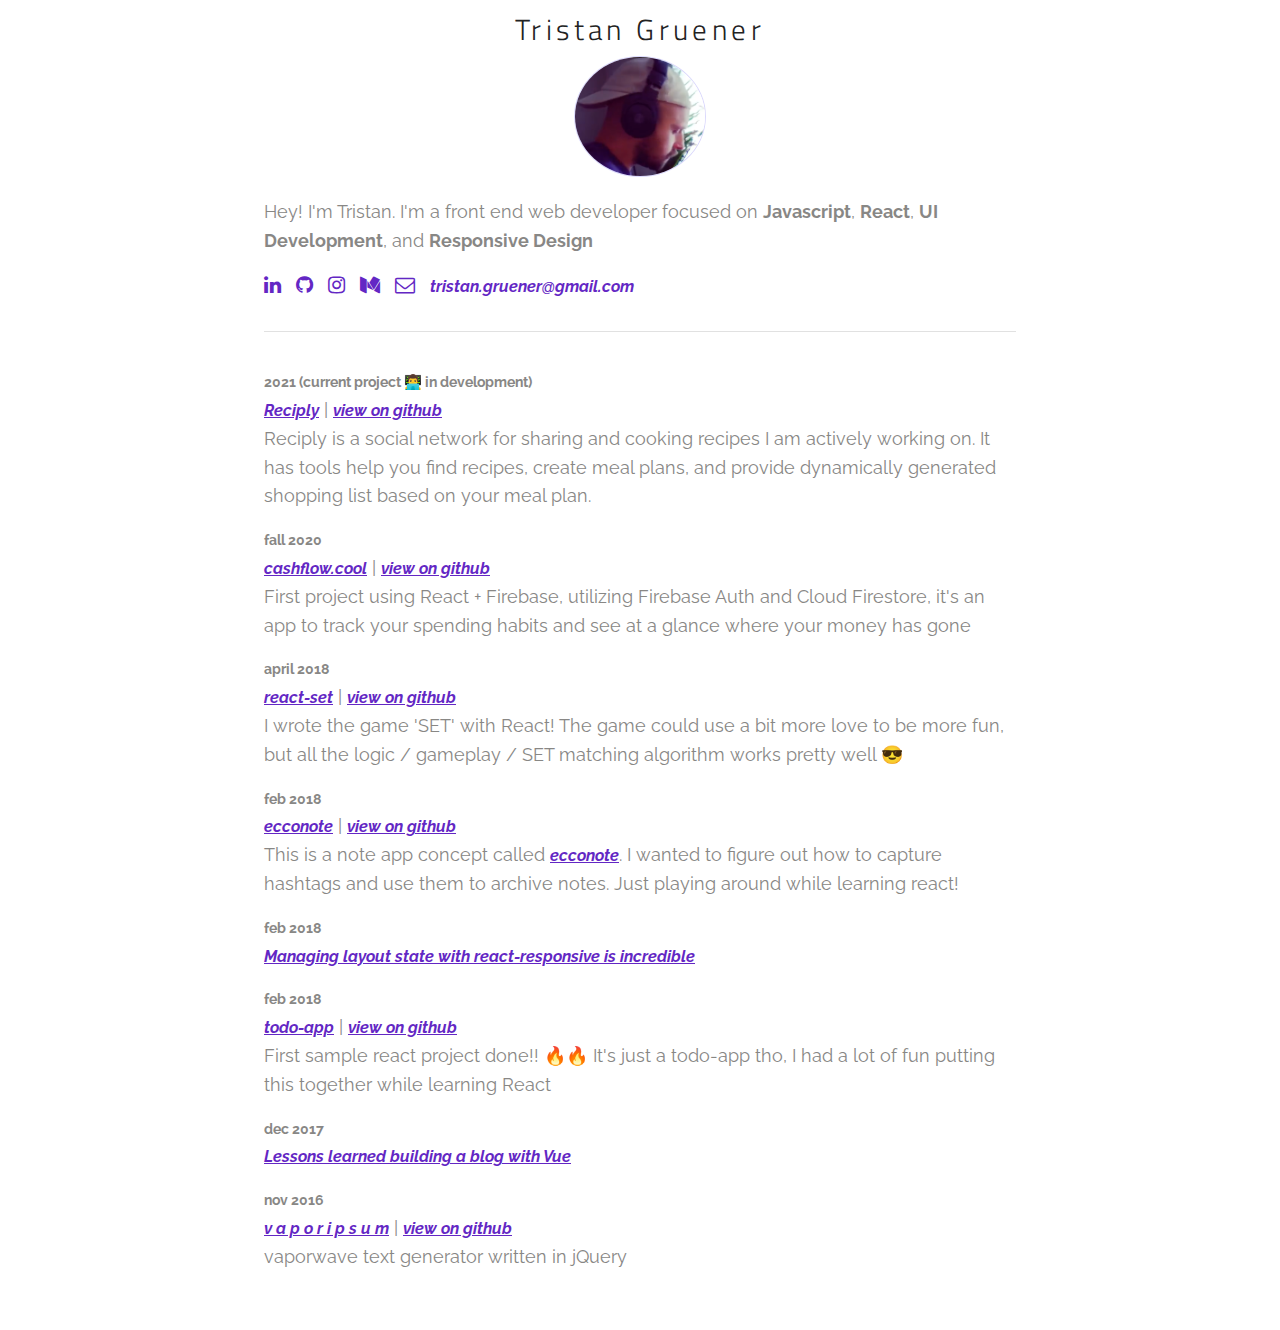
<file: index.html>
<!DOCTYPE html>
<html lang="en">
<head>

  <!-- Basic Page Needs
  –––––––––––––––––––––––––––––––––––––––––––––––––– -->
  <meta charset="utf-8">
  <title>Tristan Gruener</title>
  <meta name="description" content="">
  <meta name="author" content="">

  <!-- Mobile Specific Metas
  –––––––––––––––––––––––––––––––––––––––––––––––––– -->
  <meta name="viewport" content="width=device-width, initial-scale=1">

  <!-- FONT
  –––––––––––––––––––––––––––––––––––––––––––––––––– -->
  <link href="https://fonts.googleapis.com/css?family=Raleway:400,300,600" rel="stylesheet" type="text/css">

  <!-- CSS
  –––––––––––––––––––––––––––––––––––––––––––––––––– -->
  <link rel="stylesheet" href="css/normalize.css">
  <link rel="stylesheet" href="css/skeleton.css">
  <link rel="stylesheet" href="css/style.css">

  <!-- Favicon
  –––––––––––––––––––––––––––––––––––––––––––––––––– -->
  <link rel="icon" type="image/png" href="./images/me2.png">

  <link href="https://fonts.googleapis.com/css?family=Inconsolata" rel="stylesheet">
  <link href="https://fonts.googleapis.com/css?family=Muli|Titillium+Web" rel="stylesheet">
  <link href="https://maxcdn.bootstrapcdn.com/font-awesome/4.7.0/css/font-awesome.min.css" rel="stylesheet">
</head>
<body>

  <div class="container" id="main-container">
    <div class="row">
      <center>
        <h4>Tristan Gruener</h4>
        
        <div id="main-image-full">
          <img class="main-image" src="./images/me2.png">
        </div>
        <div id="main-image-mobile">
          <img class="main-image" src="./images/me2.png">
        </div>
      </center>
    </div>

    <div class="row" style="padding-top: 14px;">
      <p>Hey! I'm Tristan. I'm a front end web developer focused on <b>Javascript</b>, <b>React</b>, <b>UI Development</b>, and <b>Responsive Design</b></p>
      <p id="social-links">
        <a href="https://www.linkedin.com/in/tristan-gruener/" target="_none">
          <i class="fa fa-linkedin" aria-hidden="true"></i>
        </a>
        &nbsp;
        <a href="https://github.com/TristanAG" target="_none">
          <i class="fa fa-github" aria-hidden="true"></i>
        </a>
        &nbsp;
        <a href="https://www.instagram.com/tristangruener/" target="_none">
          <i class="fa fa-instagram" aria-hidden="true"></i>
        </a>
        &nbsp;
        <a href="https://medium.com/@tristanag" target="_none">
          <i class="fa fa-medium" aria-hidden="true"></i>
        </a>
        &nbsp;
        <!-- <br /> -->
        <a href="mailto:tristan.gruener@gmail.com" target="_none">
          <i class="fa fa-envelope-o" aria-hidden="true"></i> &nbsp; <span style="font-size: 16px;">tristan.gruener@gmail.com</span>
        </a>
      </p>
      <hr>
      
      <!-- <h4>Latest:</h4> -->
      <p>
        <small><b>2021 (current project 👨‍💻 in development)</b></small>
        <br> 
        <a href="https://reciply.vercel.app/">Reciply</a> | <a href="https://github.com/TristanAG/reciply">view on github</a>
        <br/>
        Reciply is a social network for sharing and cooking recipes I am actively working on.
        It has tools help you find recipes, create meal plans, and provide 
        dynamically generated shopping list based on your meal plan.

      </p>

      <p>
        <small><b>fall 2020</b></small>
        <br> 
        <a href="https://tristanag.github.io/cashflow/">cashflow.cool</a> | <a href="https://github.com/TristanAG/cashflow">view on github</a>
        <br/>
        First project using React + Firebase, utilizing Firebase Auth and Cloud Firestore, it's an app to track your spending habits and see at a glance where your money has gone
      </p>

      <p>
        <small><b>april 2018</b></small>
        <br> 
        <a href="https://tristanag.github.io/react-set/">react-set</a> | <a href="https://github.com/TristanAG/react-set">view on github</a>
        <br/>
        I wrote the game 'SET' with React! The game could use a bit more love to be more fun, but all the logic / gameplay / SET matching algorithm works pretty well 😎 
      </p>

      <p>
        <small><b>feb 2018</b></small>
        <br> 
        <a href="https://tristanag.github.io/ecconote/">ecconote</a> | <a href="https://github.com/TristanAG/ecconote">view on github</a>
        <br>
        This is a note app concept called <a href="https://tristanag.github.io/ecconote/">ecconote</a>. I wanted to figure out how to capture hashtags and use them to archive notes. Just playing around while learning react!
      </p>

      <p>
        <small><b>feb 2018</b></small>
        <br>
        <a href="https://medium.com/@tristanag/managing-layout-state-with-react-responsive-is-incredible-cae1369641ff">Managing layout state with react-responsive is incredible</a>
      </p>

      <p>
        <small><b>feb 2018</b></small>
        <br>
        <a href="https://tristanag.github.io/todo-and-chill/">todo-app</a> | <a href="https://github.com/TristanAG/todo-and-chill">view on github</a>
        <br>
        First sample react project done!! 🔥🔥</a> It's just a todo-app tho, I had a lot of fun putting this together while learning React</p>

      <p>
        <small><b>dec 2017</b></small>
        <br>
        <a href="https://medium.com/@tristanag/lessons-learned-building-a-blog-with-vue-12decc0f9ebf" >Lessons learned building a blog with Vue</a>
      </p>

      <p><small><b>nov 2016</b></small>
        <br>
        <a href="https://tristanag.github.io/vaporipsum/">v a p o r i p s u m</a> | <a href="https://github.com/TristanAG/vaporipsum">view on github</a>
        <br>
        vaporwave text generator written in jQuery 
      </p>
    </div>
  </div>
</body>
</html>
</file>
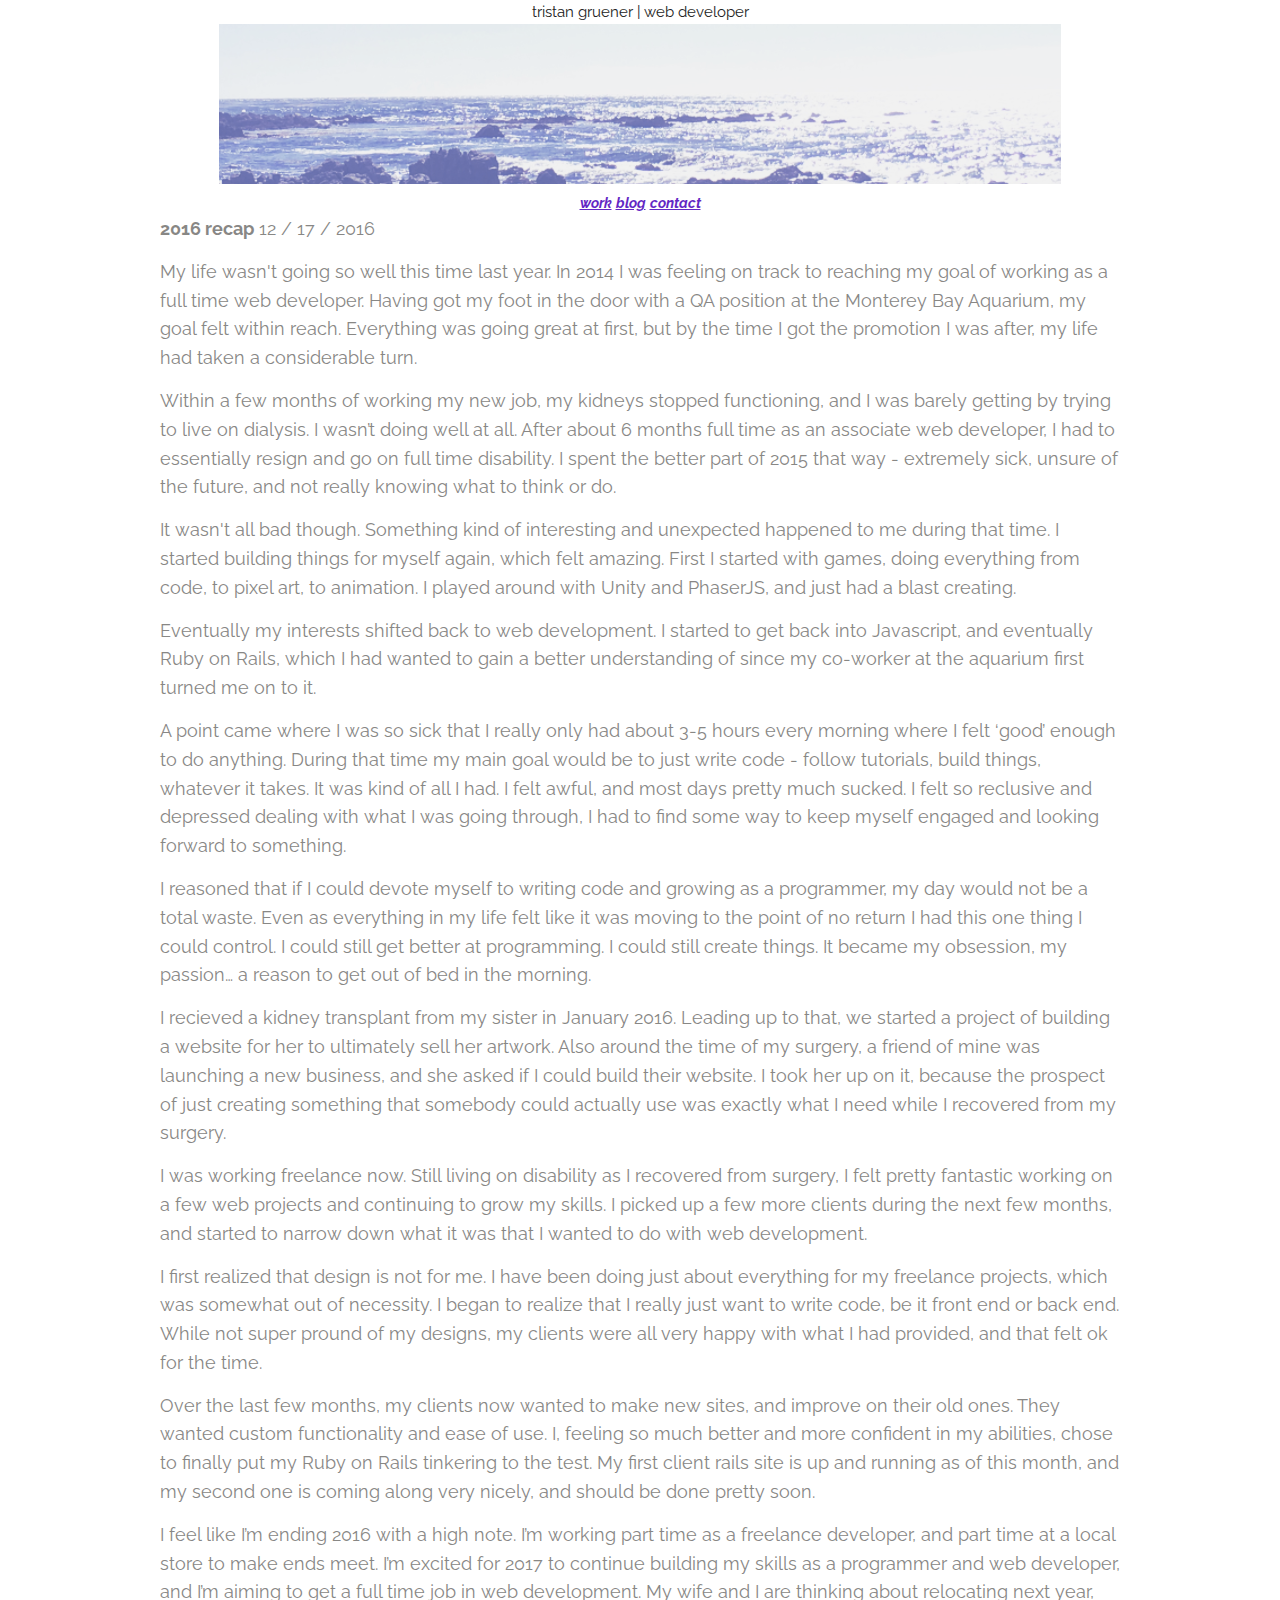
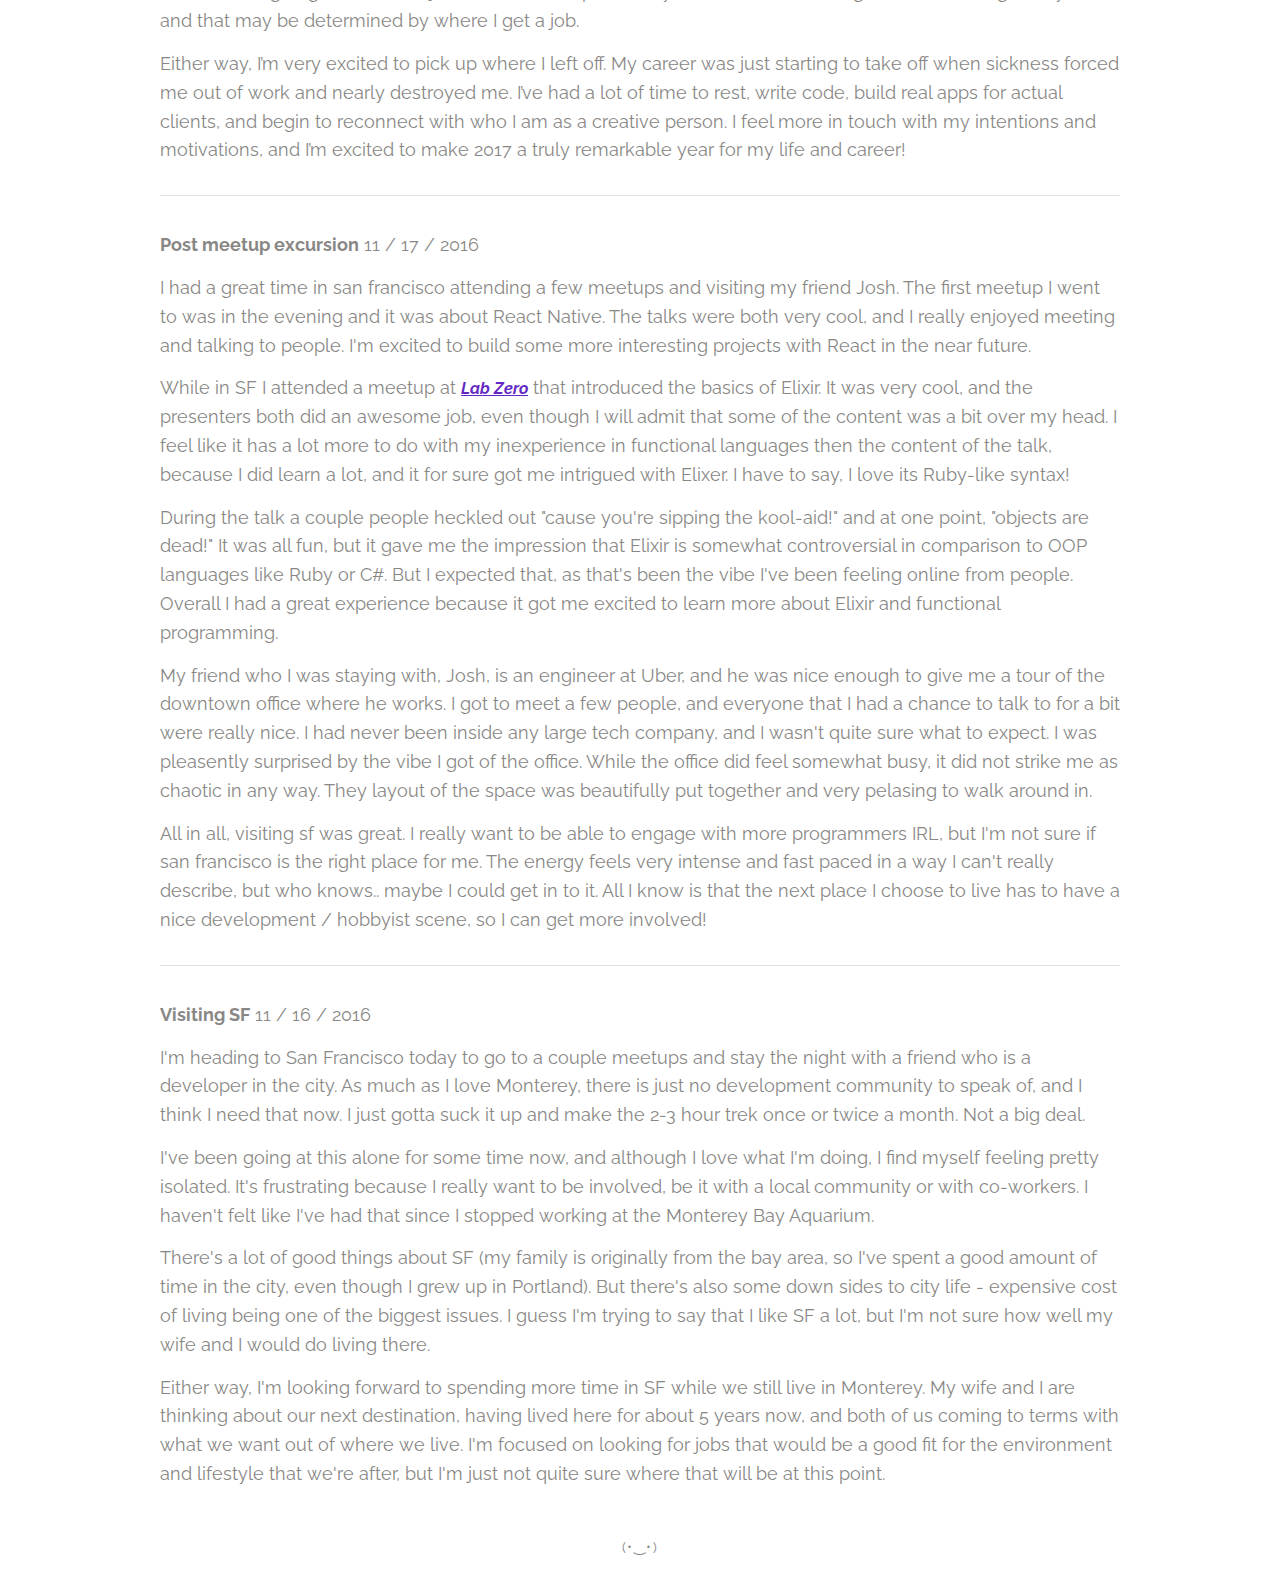
<file: blog.html>
<!DOCTYPE html>
<html lang="en">
<head>

  <!-- Basic Page Needs
  –––––––––––––––––––––––––––––––––––––––––––––––––– -->
  <meta charset="utf-8">
  <title>tristan gruener</title>
  <meta name="description" content="">
  <meta name="author" content="">

  <!-- Mobile Specific Metas
  –––––––––––––––––––––––––––––––––––––––––––––––––– -->
  <meta name="viewport" content="width=device-width, initial-scale=1">

  <!-- FONT
  –––––––––––––––––––––––––––––––––––––––––––––––––– -->
  <link href="https://fonts.googleapis.com/css?family=Raleway:400,300,600" rel="stylesheet" type="text/css">
  <link href="https://fonts.googleapis.com/css?family=Roboto+Mono" rel="stylesheet">
  <!-- CSS
  –––––––––––––––––––––––––––––––––––––––––––––––––– -->
  <link rel="stylesheet" href="css/normalize.css">
  <link rel="stylesheet" href="css/skeleton.css">
  <link rel="stylesheet" href="css/style.css">

  <!-- Favicon
  –––––––––––––––––––––––––––––––––––––––––––––––––– -->
  <link rel="icon" type="image/png" href="images/favicon.png">

</head>
<body>

  <!-- Primary Page Layout
  –––––––––––––––––––––––––––––––––––––––––––––––––– -->
  <div class="container">
    <header>
      <div class="row">
        <center>
          <div id="name">tristan gruener <span class="dash">|</span> web developer</div>

          <img src="images/bg-hotdog.png"><br>

          <a href="work.html">work</a>
          <a href="blog.html">blog</a>
          <a href="contact.html">contact</a><br>

        </center>


      </div>
    </header>

    <main>
      <div class="blog-post">
        <p><b>2016 recap</b> 12 / 17 / 2016</p>

        <p>
          My life wasn't going so well this time last year.
          In 2014 I was feeling on track to reaching my goal of working as a full time web developer.
          Having got my foot in the door with a QA position at the Monterey Bay Aquarium, my goal felt within reach.
          Everything was going great at first, but by the time I got the promotion I was after, my life
          had taken a considerable turn.
        </p>
        <p>
          Within a few months of working my new job, my kidneys stopped functioning, and I
          was barely getting by trying to live on dialysis. I wasn’t doing well at all.
          After about 6 months full time as an associate web developer, I had to
          essentially resign and go on full time disability. I spent the better part of
          2015 that way - extremely sick, unsure of the future, and not really knowing
          what to think or do.
        </p>

        <p>
          It wasn't all bad though. Something kind of interesting and unexpected happened to me during that
          time. I started building things for myself again, which felt amazing. First I started with games, doing
          everything from code, to pixel art, to animation. I played around with
          Unity and PhaserJS, and just had a blast creating.
        </p>
        <p>
          Eventually my interests shifted back to web development. I started to get back into
          Javascript, and eventually Ruby on Rails, which I had wanted to gain a better understanding of
          since my co-worker at the aquarium first turned me on to it.
        </p>
        <p>
          A point came where I was so sick that I really only had about 3-5 hours
          every morning where I felt ‘good’ enough to do anything. During that time my main goal would
          be to just write code - follow tutorials, build things, whatever it takes. It was kind of all
          I had. I felt awful, and most days pretty much sucked. I felt so reclusive and depressed dealing
          with what I was going through, I had to find some way to keep myself engaged and looking forward to something.
        </p>
        <p>
          I reasoned that
          if I could devote myself to writing code and growing as a programmer,
          my day would not be a total waste. Even as everything in my life felt like it was moving to the point of no return
          I had this one thing I could control. I could still get better at programming. I could still
          create things. It became my obsession, my passion… a reason to get out of bed in the morning.
        </p>
        <p>
          I recieved a kidney transplant from my sister in January 2016. Leading up
          to that, we started a project of building a website
          for her to ultimately sell her artwork. Also around the
          time of my surgery, a friend of mine was launching a new business, and
          she asked if I could build their website. I took her up on it, because
          the prospect of just creating something that somebody could actually use was exactly what I need while I recovered
          from my surgery.
        </p>
        <p>
          I was working freelance now. Still living on disability as I recovered from
          surgery, I felt pretty fantastic working on a few web projects and continuing to grow my skills.
          I picked up a few more clients during the next few months, and started to narrow down what it was that
          I wanted to do with web development.
        </p>
        <p>
          I first realized that design is not for me. I have been doing just about everything for my freelance projects, which was somewhat
          out of necessity. I began to realize that I really just want to write code, be it front end or back end.
          While not super pround of my designs, my clients were all very happy with what I had provided,
          and that felt ok for the time.
        </p>
        <p>
          Over the last few months, my clients now wanted to make new sites, and improve on their old ones.
          They wanted custom functionality and ease of use. I, feeling so much better and more
          confident in my abilities, chose to finally put my Ruby on Rails tinkering to the test.
          My first client rails site is up and running as of this month, and my second one is coming along very nicely,
          and should be done pretty soon.
        </p>
        <p>
          I feel like I’m ending 2016 with a high note. I’m working part time as a freelance developer,
          and part time at a local store to make ends meet. I’m excited for 2017 to continue building my skills as a
          programmer and web developer, and I’m aiming to get a full time job in web development.
          My wife and I are thinking about relocating next year, and that may be determined by where I get a job.
        </p>
        <p>
          Either way, I’m very excited to pick up where I left off. My career was just starting to take off when
          sickness forced me out of work and nearly destroyed me. I’ve had a lot of time to rest, write code,
          build real apps for actual clients, and begin to reconnect with who I am as a creative person.
          I feel more in touch with my intentions and motivations, and I’m excited to make 2017 a truly remarkable year
          for my life and career!
        </p>
      </div>

<hr>

      <div class="blog-post">
        <p><b>Post meetup excursion</b> 11 / 17 / 2016</p>
        <p>
          I had a great time in san francisco attending a few meetups and visiting my friend Josh. The first meetup I went to was in the evening
          and it was about React Native. The talks were both very cool, and I really enjoyed meeting and talking to people.
          I'm excited to build some more interesting projects with React in the near future.
        </p>
        <p>
          While in SF I attended a meetup at <a href="https://labzero.com/">Lab Zero</a> that introduced the basics of Elixir.
          It was very cool, and the presenters both did an awesome job, even though I will admit that some of the content was a bit
          over my head. I feel like it has a lot more to do with my inexperience in functional languages then the content of the talk,
          because I did learn a lot, and it for sure got me intrigued with Elixer. I have to say, I love its Ruby-like syntax!
        </p>
        <p>
          During the talk a couple people heckled out "cause you're sipping the kool-aid!" and at one point, "objects are dead!" It was all fun, but it gave me the impression that
          Elixir is somewhat controversial in comparison to OOP languages like Ruby or C#. But I expected that, as that's been the vibe
          I've been feeling online from people. Overall I had a great experience because it got me excited to learn more about
          Elixir and functional programming.
        </p>
        <p>
          My friend who I was staying with, Josh, is an engineer at Uber, and he was nice enough to give me a tour of the downtown office where he works.
          I got to meet a few people, and everyone that I had a chance to talk to for a bit were really nice. I had never been inside any large tech company,
          and I wasn't quite sure what to expect. I was pleasently surprised by the vibe I got of the office. While the office did feel somewhat busy,
          it did not strike me as chaotic in any way. They layout of the space was beautifully put together and very pelasing to walk around in.
        </p>

        <p>
          All in all, visiting sf was great. I really want to be able to engage with more programmers IRL, but I'm not sure if san francisco is the right place for me.
          The energy feels very intense and fast paced in a way I can't really describe, but who knows.. maybe I could get in to it. All I know is that
          the next place I choose to live has to have a nice development / hobbyist scene, so I can get more involved!
        </p>
      </div>

<hr>

      <div class="blog-post">
        <p><b>Visiting SF</b> 11 / 16 / 2016</p>
        <p>
          I'm heading to San Francisco today to go to a couple meetups and stay the night with a friend who
          is a developer in the city. As much as I love Monterey, there is just no development community to speak of,
          and I think I need that now. I just gotta suck it up and make the 2-3 hour trek once or twice a month. Not a big deal.
        </p>
        <p>
          I've been going at this alone for some time now, and although I love what I'm doing, I find myself feeling pretty
          isolated. It's frustrating because I really want to be involved, be it with a local community or with co-workers. I haven't felt like
          I've had that since I stopped working at the Monterey Bay Aquarium.
        </p>
        <p>
          There's a lot of good things about SF (my family is originally from the bay area, so I've spent a good amount of
          time in the city, even though I grew up in Portland). But there's also some down sides to city life - expensive cost of living being one of the
          biggest issues. I guess I'm trying to say that I like SF a lot, but I'm not sure how well my wife and I would do living there.
        </p>
        <p>
          Either way, I'm looking forward to spending more time in SF while we still live in Monterey.
          My wife and I are thinking about our next destination, having lived here for about 5 years now, and both of us coming to terms
          with what we want out of where we live. I'm focused on looking for jobs that would be a good fit for the environment and lifestyle
          that we're after, but I'm just not quite sure where that will be at this point.
        </p>
      </div>
    </main>
    <center>
      <p><small style="letter-spacing:.11em"><br><span class="dash">(•‿•)</span></small></p>
    </center>
  </div>

<!-- End Document
  –––––––––––––––––––––––––––––––––––––––––––––––––– -->
</body>
</html>
</file>
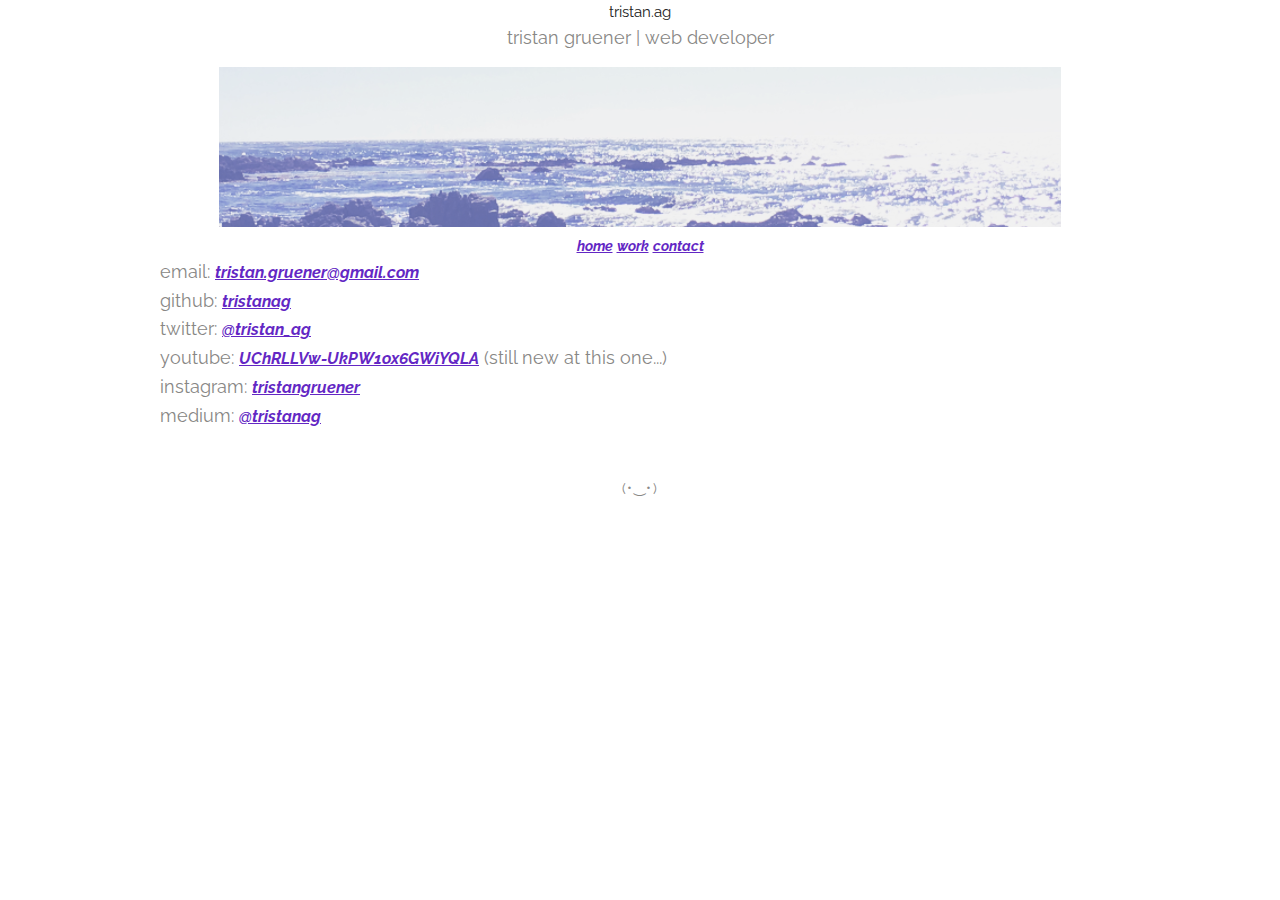
<file: contact.html>
<!DOCTYPE html>
<html lang="en">
<head>

  <!-- Basic Page Needs
  –––––––––––––––––––––––––––––––––––––––––––––––––– -->
  <meta charset="utf-8">
  <title>Your page title here :)</title>
  <meta name="description" content="">
  <meta name="author" content="">

  <!-- Mobile Specific Metas
  –––––––––––––––––––––––––––––––––––––––––––––––––– -->
  <meta name="viewport" content="width=device-width, initial-scale=1">

  <!-- FONT
  –––––––––––––––––––––––––––––––––––––––––––––––––– -->
  <link href="https://fonts.googleapis.com/css?family=Raleway:400,300,600" rel="stylesheet" type="text/css">
  <link href="https://fonts.googleapis.com/css?family=Roboto+Mono" rel="stylesheet">
  <!-- CSS
  –––––––––––––––––––––––––––––––––––––––––––––––––– -->
  <link rel="stylesheet" href="css/normalize.css">
  <link rel="stylesheet" href="css/skeleton.css">
  <link rel="stylesheet" href="css/style.css">

  <!-- Favicon
  –––––––––––––––––––––––––––––––––––––––––––––––––– -->
  <link rel="icon" type="image/png" href="images/favicon.png">

</head>
<body>

  <!-- Primary Page Layout
  –––––––––––––––––––––––––––––––––––––––––––––––––– -->
  <div class="container">
    <header>
      <div class="row">
        <center>
          <div id="name">
            tristan<span class="dash">.</span>ag
          </div>
          <p>tristan gruener <span class="dash">|</span> web developer</p>

          <img src="images/bg-hotdog.png"><br>

          <a href="index.html">home</a>
          <a href="work.html">work</a>
          <a href="contact.html">contact</a><br>

        </center>
      </div>
    </header>
    <main>
    <p>
      email: <a href="mailto:tristan.gruener@gmail.com">tristan.gruener@gmail.com</a><br>
      github: <a href="http://www.github.com/tristanag">tristanag</a><br>
      twitter: <a href="http://www.twitter.com/Tristan_AG">@tristan_ag</a><br>
      youtube: <a href="https://www.youtube.com/channel/UChRLLVw-UkPW1ox6GWiYQLA">UChRLLVw-UkPW1ox6GWiYQLA</a> (still new at this one...)<br>
      instagram: <a href="http://www.instagram.com/tristangruener">tristangruener</a><br>
      medium: <a href="https://medium.com/@tristanag">@tristanag</a>

    </p>
  </main>
    <center>
      <!-- <p>
        front-end <span class="dash">//</span>
        javascript <span class="dash">//</span>
        responsive design <span class="dash">//</span>
        ruby on rails
      </p> -->
      <p><small style="letter-spacing:.11em"><br><span class="dash">(•‿•)</span></small></p>
    </center>
  </div>

<!-- End Document
  –––––––––––––––––––––––––––––––––––––––––––––––––– -->
</body>
</html>
</file>
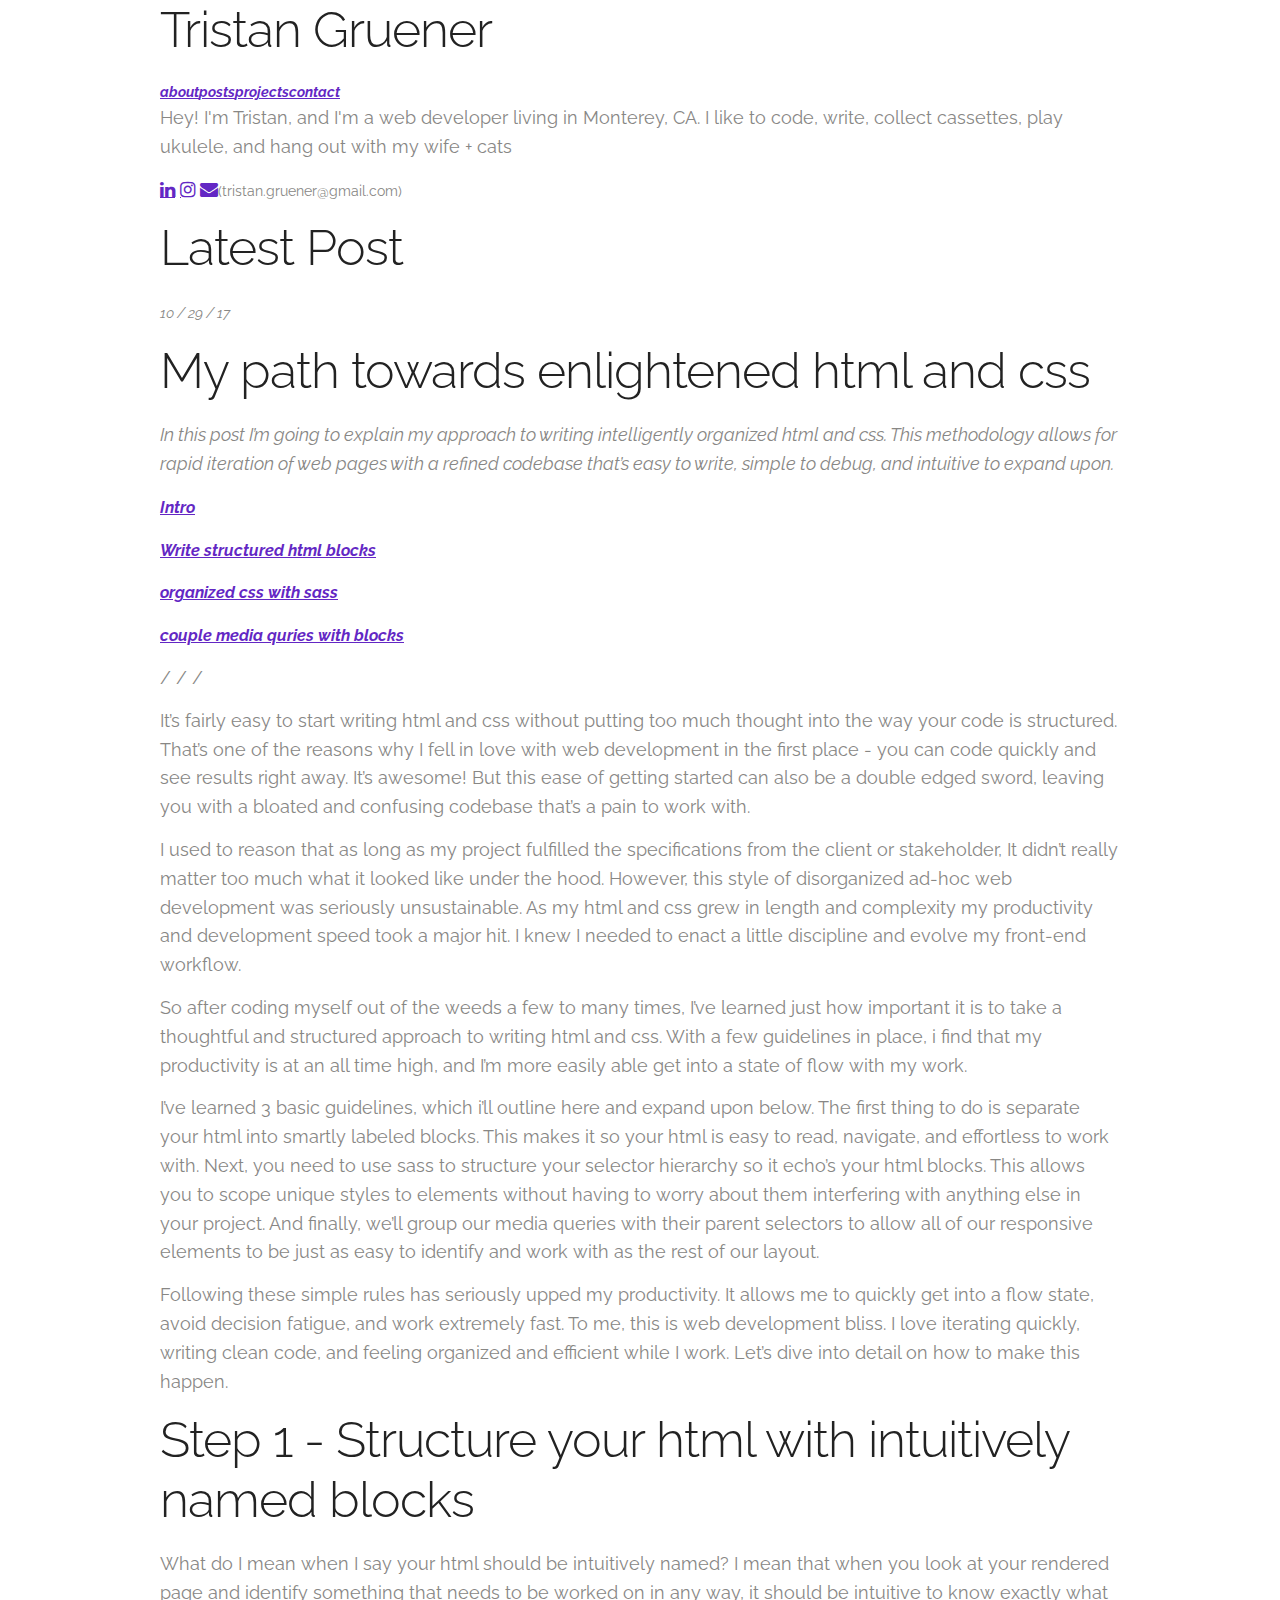
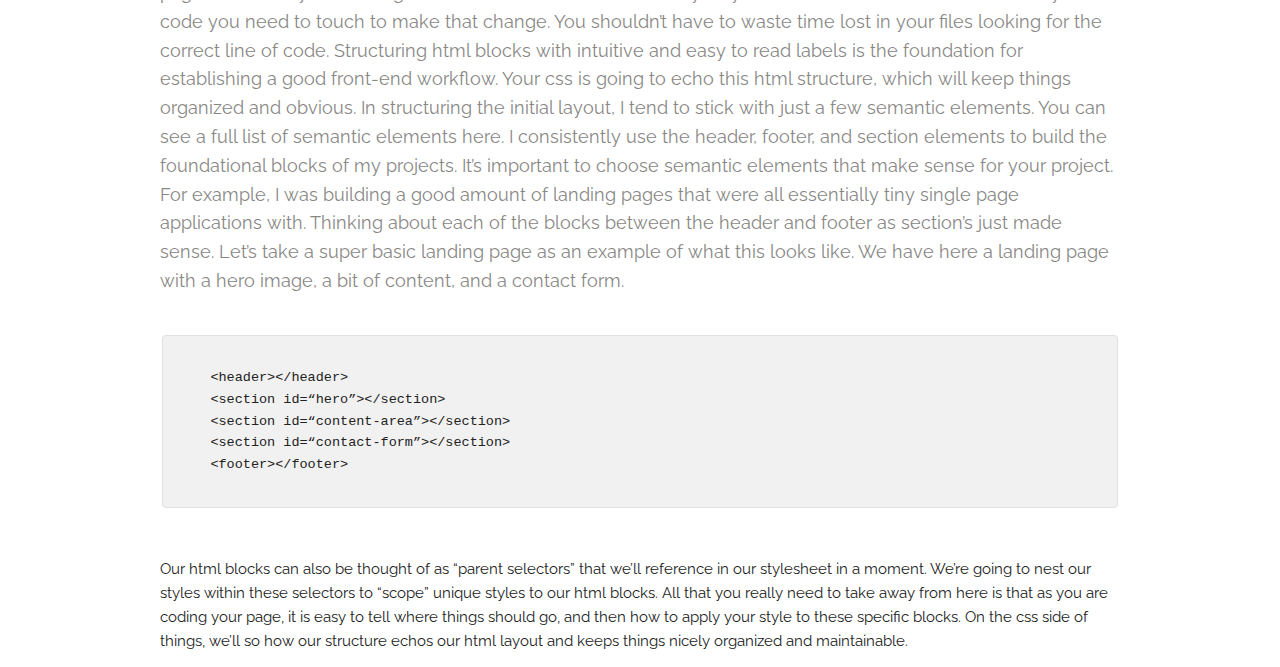
<file: index-new.html>
<!DOCTYPE html>
<html lang="en">
<head>

  <!-- Basic Page Needs
  –––––––––––––––––––––––––––––––––––––––––––––––––– -->
  <meta charset="utf-8">
  <title>tristan gruener</title>
  <meta name="description" content="">
  <meta name="author" content="">

  <!-- Mobile Specific Metas
  –––––––––––––––––––––––––––––––––––––––––––––––––– -->
  <meta name="viewport" content="width=device-width, initial-scale=1">

  <!-- FONT
  –––––––––––––––––––––––––––––––––––––––––––––––––– -->
  <link href="https://fonts.googleapis.com/css?family=Raleway:400,300,600" rel="stylesheet" type="text/css">
  <link href="https://fonts.googleapis.com/css?family=Roboto+Mono" rel="stylesheet">
  <link rel="stylesheet" href="css/font-awesome-4.7.0/css/font-awesome.min.css">
  <!-- CSS
  –––––––––––––––––––––––––––––––––––––––––––––––––– -->
  <link rel="stylesheet" href="css/normalize.css">
  <link rel="stylesheet" href="css/skeleton.css">
  <link rel="stylesheet" href="css/style.css">

  <!-- Favicon
  –––––––––––––––––––––––––––––––––––––––––––––––––– -->
  <link rel="icon" type="image/png" href="images/favicon.png">
</head>
<body>

  <header>
    <div class="container">
    <h1 class="basic-heading">Tristan Gruener</h1>
      <a href="#">about</a><a href="#">posts</a><a href="#">projects</a><a href="#">contact</a><br>
      <!-- <p class="slashes">/ / /</p> -->
    </div>
  </header>

  <section id="beach"></section>

  <section id="intro-block">
    <div class="container">
      <p>Hey! I'm Tristan, and I'm a web developer living in Monterey, CA. I like to code, write, collect cassettes, play ukulele, and hang out with my wife + cats</p>
      <p><a class="fa fa-linkedin" aria-hidden="true"></a>
      <a class="fa fa-instagram" aria-hidden="true"></a>
      <a class="fa fa-envelope" aria-hidden="true"></a><small>(tristan.gruener@gmail.com)</small></p>
    </div>
  </section>

  <section id="latest-block">
    <div class="container">
      <h1 class="basic-heading">Latest Post</h1>
      <p><small><i>10 / 29 / 17</i></small></p>
      <h1>My path towards enlightened html and css</h1>
      <p>
    </div>
  </section>

  <section id="articles">
    <div class="container">

      <p>
        <i>In this post I’m going to explain my approach to writing intelligently organized html and css. This methodology allows for rapid iteration of web pages with a refined codebase that’s easy to write, simple to debug, and intuitive to expand upon.</i>
      </p>

      <p><a href="#">Intro</a></p>
      <p><a href="#">Write structured html blocks</a></p>
      <p><a href="#">organized css with sass</a></p>
      <p><a href="#">couple media quries with blocks</a></p>
      <p class="slashes">/ / /</p>

      <p>
        It’s fairly easy to start writing html and css without putting too much thought into the way your code is structured. That’s one of the reasons why I fell in love with web development in the first place - you can code quickly and see results right away. It’s awesome! But this ease of getting started can also be a double edged sword, leaving you with a bloated and confusing codebase that’s a pain to work with.
      </p>
      <p>
I used to reason that as long as my project fulfilled the specifications from the client or stakeholder, It didn’t really matter too much what it looked like under the hood. However, this style of disorganized ad-hoc web development was seriously unsustainable. As my html and css grew in length and complexity my productivity and development speed took a major hit. I knew I needed to enact a little discipline and evolve my front-end workflow.
  </p>
  <p>
So after coding myself out of the weeds a few to many times, I’ve learned just how important it is to take a thoughtful and structured approach to writing html and css. With a few guidelines in place, i find that my productivity is at an all time high, and I’m more easily able get into a state of flow with my work.
</p>
<p>
I’ve learned 3 basic guidelines, which i’ll outline here and expand upon below. The first thing to do is separate your html into smartly labeled blocks. This makes it so your html is easy to read, navigate, and effortless to work with. Next, you need to use sass to structure your selector hierarchy so it echo’s your html blocks. This allows you to scope unique styles to elements without having to worry about them interfering with anything else in your project. And finally, we’ll group our media queries with their parent selectors to allow all of our responsive elements to be just as easy to identify and work with as the rest of our layout.
</p>
<p>
Following these simple rules has seriously upped my productivity. It allows me to quickly get into a flow state, avoid decision fatigue, and work extremely fast. To me, this is web development bliss. I love iterating quickly, writing clean code, and feeling organized and efficient while I work. Let’s dive into detail on how to make this happen.

      </p>
<h1>Step 1 - Structure your html with intuitively named blocks</h1>

<p>
  What do I mean when I say your html should be intuitively named? I mean that when you look at your rendered page and identify something that needs to be worked on in any way, it should be intuitive to know exactly what code you need to touch to make that change. You shouldn’t have to waste time lost in your files looking for the correct line of code.

Structuring html blocks with intuitive and easy to read labels is the foundation for establishing a good front-end workflow. Your css is going to echo this html structure, which will keep things organized and obvious.

In structuring the initial layout, I tend to stick with just a few semantic elements. You can see a full list of semantic elements here. I consistently use the header, footer, and section elements to build the foundational blocks of my projects. It’s important to choose semantic elements that make sense for your project. For example, I was building a good amount of landing pages that were all essentially tiny single page applications with. Thinking about each of the blocks between the header and footer as section’s just made sense.

Let’s take a super basic landing page as an example of what this looks like. We have here a landing page with a hero image, a bit of content, and a contact form.

<pre>
  <code>
    &lt;header&gt;&lt;/header&gt;
    &lt;section id=“hero”&gt;&lt;/section&gt;
    &lt;section id=“content-area”&gt;&lt;/section&gt;
    &lt;section id=“contact-form”&gt;&lt;/section&gt;
    &lt;footer>&lt;/footer&gt;
  </code>
</pre>

Our html blocks can also be thought of as “parent selectors” that we’ll reference in our stylesheet in a moment. We’re going to nest our styles within these selectors to “scope” unique styles to our html blocks.

All that you really need to take away from here is that as you are coding your page, it is easy to tell where things should go, and then how to apply your style to these specific blocks. On the css side of things, we’ll so how our structure echos our html layout and keeps things nicely organized and maintainable.

</p>

    </div>
  </section>

</body>
</html>
</file>
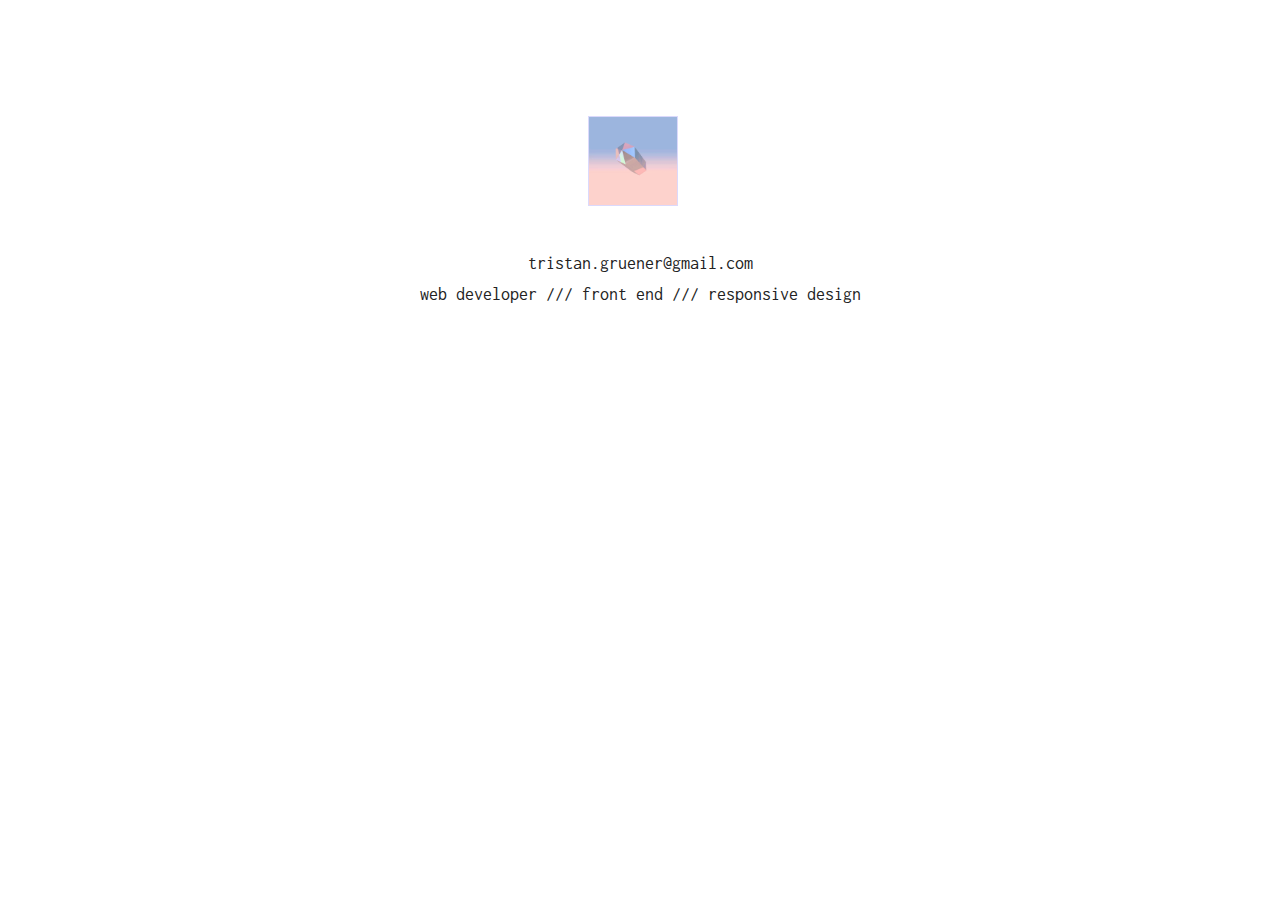
<file: reboot.html>
<!DOCTYPE html>
<html lang="en">
<head>

  <!-- Basic Page Needs
  –––––––––––––––––––––––––––––––––––––––––––––––––– -->
  <meta charset="utf-8">
  <title>Your page title here :)</title>
  <meta name="description" content="">
  <meta name="author" content="">

  <!-- Mobile Specific Metas
  –––––––––––––––––––––––––––––––––––––––––––––––––– -->
  <meta name="viewport" content="width=device-width, initial-scale=1">

  <!-- FONT
  –––––––––––––––––––––––––––––––––––––––––––––––––– -->
  <link href="https://fonts.googleapis.com/css?family=Raleway:400,300,600" rel="stylesheet" type="text/css">

  <!-- CSS
  –––––––––––––––––––––––––––––––––––––––––––––––––– -->
  <link rel="stylesheet" href="css/normalize.css">
  <link rel="stylesheet" href="css/skeleton.css">

  <!-- Favicon
  –––––––––––––––––––––––––––––––––––––––––––––––––– -->
  <link rel="icon" type="image/png" href="images/favicon.png">

  <link href="https://fonts.googleapis.com/css?family=Inconsolata" rel="stylesheet">
</head>
<body>

  <style>
  html{
    /*background-color: #edeff2;*/
  
  }
  
    main{
      text-align: left;
    }
    h4{
      color: #9bb6da;
      font-family: 'Inconsolata', monospace;
      /*font-weight: 400;*/
      /*font-size: 26px;*/
      margin-bottom: 0px;
    }

    h5{
      color: gray;
    }

    #top{
      margin-top: 8%;
    }

    a{
      color: #878898;
      margin-right: 12px;
      font-size: .9em;


    }

    a:hover{
      color: #575664;
      /*margin-right: 22px;*/
    }

    .main-image{
      border: 1px solid #dbd9fc;
      max-width: 100%;
      /*margin: 77.777px;*/
      width: 88px;
      margin: 14px;
      margin-left: 0px;
      /*-webkit-box-shadow: 2px 11px 31px 0px rgba(130,136,140,1);
      -moz-box-shadow: 2px 11px 31px 0px rgba(130,136,140,1);
      box-shadow: 2px 11px 31px 0px rgba(130,136,140,1);*/

    }

    .dolphin{
      width: 88px;
    }

    p{
      font-size: 18px;
      margin-bottom: 14px;
      font-family: 'Inconsolata', monospace;
    }

    #sig{
      margin-top: 22px;
      margin-bottom: 2px;
    }


  </style>

  <!-- Primary Page Layout
  –––––––––––––––––––––––––––––––––––––––––––––––––– -->
<section id="top">
  <div class="container">
    <div class="row">
      <center>
      <!-- <div class="offset-by-two"> -->



        <!-- <h4>Tristan Gruener</h4> -->
        <!-- <p>web developer ///</p> -->
          <!-- <a href="#">blog</a> / <a href="#">projects</a> / <a href="#">about</a> / <a href="#">contact</a></p> -->
        <!-- <img src="https://media.giphy.com/media/F060jY1XIMR4k/giphy.gif" class="dolphin">
        <img src="https://media.giphy.com/media/F060jY1XIMR4k/giphy.gif" class="dolphin">
        <img src="https://media.giphy.com/media/F060jY1XIMR4k/giphy.gif" class="dolphin">
        <img src="https://media.giphy.com/media/F060jY1XIMR4k/giphy.gif" class="dolphin"> -->
        <!-- <h5>Latest Posts:</h5>
        <a href="#">is it bad to be a cog in a machine?</a>
        <p>10/23/86</p>


        <a href="#">Four essential sass concepts</a>
        <p>10/23/86</p> -->


        <img class="main-image" src="images/giphy.gif">
        <!-- <img class="main-image" src="https://yt3.ggpht.com/PKqkkSI9KEnhLZ-6_AdV48a3OxtOOL9iP6mB11yrdyOZBTbO662FGM5iUxjWDFyOFGbdpL2lEEsyv61G=s900-nd-c-c0xffffffff-rj-k-no">
        <img class="main-image" src="https://yt3.ggpht.com/PKqkkSI9KEnhLZ-6_AdV48a3OxtOOL9iP6mB11yrdyOZBTbO662FGM5iUxjWDFyOFGbdpL2lEEsyv61G=s900-nd-c-c0xffffffff-rj-k-no">
        <img class="main-image" src="https://yt3.ggpht.com/PKqkkSI9KEnhLZ-6_AdV48a3OxtOOL9iP6mB11yrdyOZBTbO662FGM5iUxjWDFyOFGbdpL2lEEsyv61G=s900-nd-c-c0xffffffff-rj-k-no">
        <img class="main-image" src="https://yt3.ggpht.com/PKqkkSI9KEnhLZ-6_AdV48a3OxtOOL9iP6mB11yrdyOZBTbO662FGM5iUxjWDFyOFGbdpL2lEEsyv61G=s900-nd-c-c0xffffffff-rj-k-no">
        <img class="main-image" src="https://yt3.ggpht.com/PKqkkSI9KEnhLZ-6_AdV48a3OxtOOL9iP6mB11yrdyOZBTbO662FGM5iUxjWDFyOFGbdpL2lEEsyv61G=s900-nd-c-c0xffffffff-rj-k-no">
        <img class="main-image" src="https://yt3.ggpht.com/PKqkkSI9KEnhLZ-6_AdV48a3OxtOOL9iP6mB11yrdyOZBTbO662FGM5iUxjWDFyOFGbdpL2lEEsyv61G=s900-nd-c-c0xffffffff-rj-k-no"> -->
        <!-- <img class="main-image" src="images/giphy.gif">
        <img class="main-image" src="images/giphy.gif"> -->
        <p id="sig">tristan.gruener@gmail.com</p>
        <p>web developer /// front end /// responsive design</p>
        <!-- <p><small>latest:</small></p>
        <p><a href="#">modular css is amazing</a><small>11 / 9 / 2017</small></p>
        <p><a href="#">i'm happiest building projects for other people</a><small>11 / 9 / 2017</small></p> -->
<!-- <p>        <a href="#">medium</a><a href="#">linkedin</a><a href="#">instagram</a></p> -->

      <!-- <p>
        <a href="#">linkedin</a><br>
        <a href="#">medium</a>
        
      </p> -->

      </center>
      <!-- </div> -->
    </div>
  </div>
</div>

<!-- End Document
  –––––––––––––––––––––––––––––––––––––––––––––––––– -->
</body>
</html>
</file>
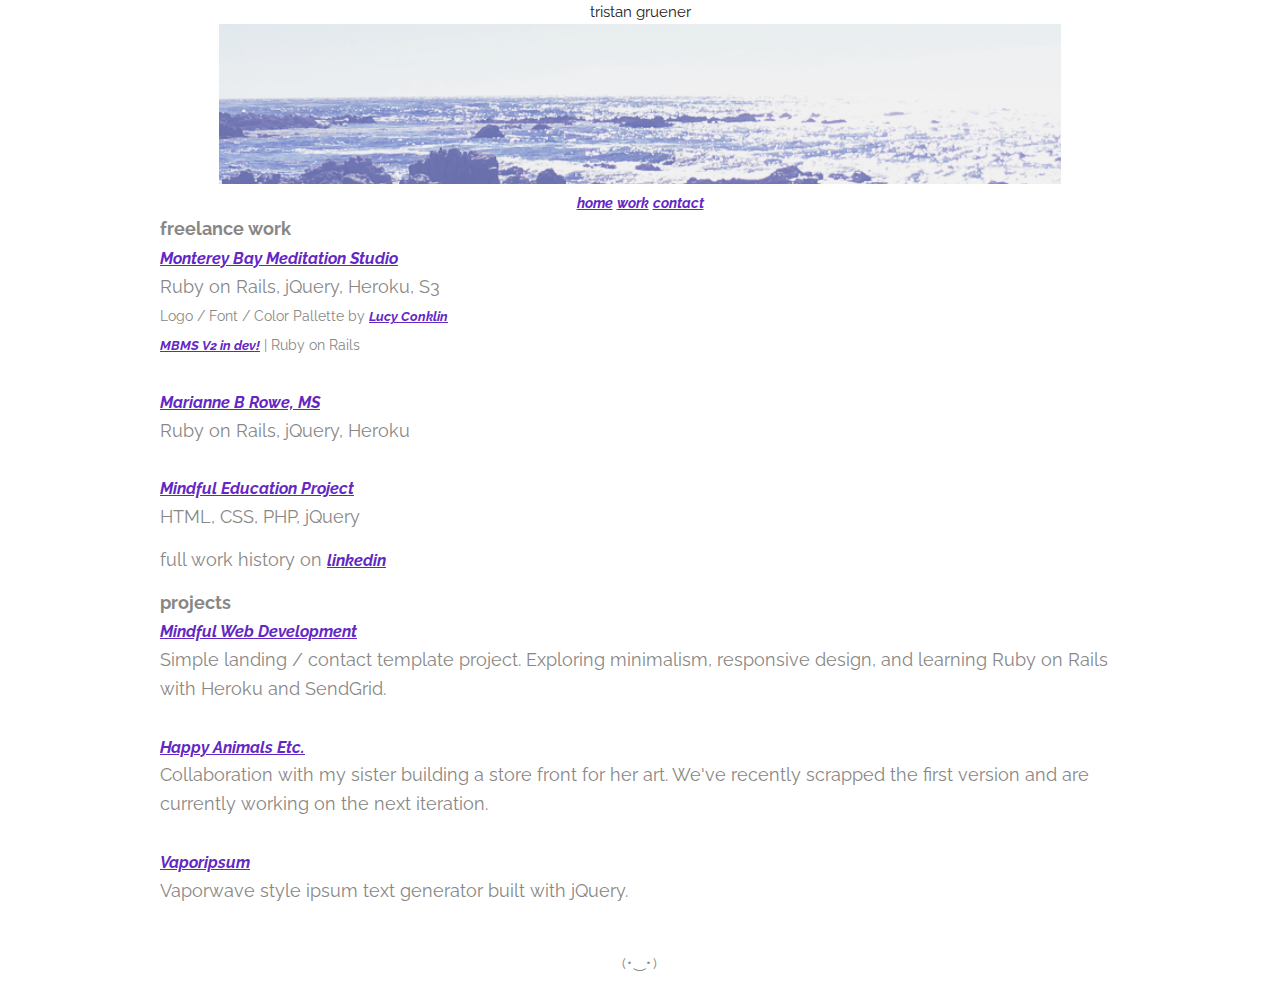
<file: work.html>
<!DOCTYPE html>
<html lang="en">
<head>

  <!-- Basic Page Needs
  –––––––––––––––––––––––––––––––––––––––––––––––––– -->
  <meta charset="utf-8">
  <title>tristan gruener</title>
  <meta name="description" content="">
  <meta name="author" content="">

  <!-- Mobile Specific Metas
  –––––––––––––––––––––––––––––––––––––––––––––––––– -->
  <meta name="viewport" content="width=device-width, initial-scale=1">

  <!-- FONT
  –––––––––––––––––––––––––––––––––––––––––––––––––– -->
  <link href="https://fonts.googleapis.com/css?family=Raleway:400,300,600" rel="stylesheet" type="text/css">
  <link href="https://fonts.googleapis.com/css?family=Roboto+Mono" rel="stylesheet">
  <!-- CSS
  –––––––––––––––––––––––––––––––––––––––––––––––––– -->
  <link rel="stylesheet" href="css/normalize.css">
  <link rel="stylesheet" href="css/skeleton.css">
  <link rel="stylesheet" href="css/style.css">

  <!-- Favicon
  –––––––––––––––––––––––––––––––––––––––––––––––––– -->
  <link rel="icon" type="image/png" href="images/favicon.png">

</head>
<body>

  <!-- Primary Page Layout
  –––––––––––––––––––––––––––––––––––––––––––––––––– -->
  <div class="container">
    <header>
      <div class="row">
        <center>
          <div id="name">tristan gruener</div>

          <img src="images/bg-hotdog.png"><br>

          <a href="index.html" class="first">home</a>
          <a href="work.html">work</a>
          <a href="contact.html">contact</a><br>


        </center>


      </div>
    </header>

    <main>

      <p>
        <b>freelance work</b>
        <br>
        <a href="http://www.montereybaymeditation.com">Monterey Bay Meditation Studio</a><br>
        Ruby on Rails, jQuery, Heroku, S3<br>
        <small>Logo / Font / Color Pallette by <a href="http://lucyconklin.com">Lucy Conklin</a></small><br>
        <small><a href="https://monterey-bay-meditation-studio.herokuapp.com">MBMS V2 in dev!</a> | Ruby on Rails</small><br>
        <br>

        <a href="http://www.mariannerowe.net">Marianne B Rowe, MS</a><br>
        Ruby on Rails, jQuery, Heroku
        <br>
        <br>

        <a href="http://www.mindfuleducationproject.net">Mindful Education Project</a><br>
        HTML, CSS, PHP, jQuery
      </p>

      <p>
        full work history on <a href="https://www.linkedin.com/in/tristan-gruener">linkedin</a>
      </p>

      <p>
      <b>projects</b>
      <br>
      <a href="http://www.mindfulwebdevelopment.com">Mindful Web Development</a><br>
      Simple landing / contact template project. Exploring minimalism, responsive design, and learning Ruby on Rails with Heroku and SendGrid.
      <br>
      <br>
      <a href="https://tristanag.github.io/happy-animals-etc/">Happy Animals Etc.</a><br>
      Collaboration with my sister building a store front for her art. We've recently scrapped the first version and are currently working on the next iteration.
      <br>

      <br>
      <a href="https://tristanag.github.io/vaporipsum/">Vaporipsum</a><br>
      Vaporwave style ipsum text generator built with jQuery.
      <br>

      </p>

    </main>
    <center>
      <p><small style="letter-spacing:.11em"><br><span class="dash">(•‿•)</span></small></p>
    </center>
  </div>

<!-- End Document
  –––––––––––––––––––––––––––––––––––––––––––––––––– -->
</body>
</html>
</file>
<file: css/skeleton.css>
/*
* Skeleton V2.0.4
* Copyright 2014, Dave Gamache
* www.getskeleton.com
* Free to use under the MIT license.
* http://www.opensource.org/licenses/mit-license.php
* 12/29/2014
*/


/* Table of contents
––––––––––––––––––––––––––––––––––––––––––––––––––
- Grid
- Base Styles
- Typography
- Links
- Buttons
- Forms
- Lists
- Code
- Tables
- Spacing
- Utilities
- Clearing
- Media Queries
*/


/* Grid
–––––––––––––––––––––––––––––––––––––––––––––––––– */
.container {
  position: relative;
  width: 100%;
  max-width: 960px;
  margin: 0 auto;
  padding: 0 20px;
  box-sizing: border-box; }
.column,
.columns {
  width: 100%;
  float: left;
  box-sizing: border-box; }

/* For devices larger than 400px */
@media (min-width: 400px) {
  .container {
    width: 85%;
    padding: 0; }
}

/* For devices larger than 550px */
@media (min-width: 550px) {
  .container {
    width: 80%; }
  .column,
  .columns {
    margin-left: 4%; }
  .column:first-child,
  .columns:first-child {
    margin-left: 0; }

  .one.column,
  .one.columns                    { width: 4.66666666667%; }
  .two.columns                    { width: 13.3333333333%; }
  .three.columns                  { width: 22%;            }
  .four.columns                   { width: 30.6666666667%; }
  .five.columns                   { width: 39.3333333333%; }
  .six.columns                    { width: 48%;            }
  .seven.columns                  { width: 56.6666666667%; }
  .eight.columns                  { width: 65.3333333333%; }
  .nine.columns                   { width: 74.0%;          }
  .ten.columns                    { width: 82.6666666667%; }
  .eleven.columns                 { width: 91.3333333333%; }
  .twelve.columns                 { width: 100%; margin-left: 0; }

  .one-third.column               { width: 30.6666666667%; }
  .two-thirds.column              { width: 65.3333333333%; }

  .one-half.column                { width: 48%; }

  /* Offsets */
  .offset-by-one.column,
  .offset-by-one.columns          { margin-left: 8.66666666667%; }
  .offset-by-two.column,
  .offset-by-two.columns          { margin-left: 17.3333333333%; }
  .offset-by-three.column,
  .offset-by-three.columns        { margin-left: 26%;            }
  .offset-by-four.column,
  .offset-by-four.columns         { margin-left: 34.6666666667%; }
  .offset-by-five.column,
  .offset-by-five.columns         { margin-left: 43.3333333333%; }
  .offset-by-six.column,
  .offset-by-six.columns          { margin-left: 52%;            }
  .offset-by-seven.column,
  .offset-by-seven.columns        { margin-left: 60.6666666667%; }
  .offset-by-eight.column,
  .offset-by-eight.columns        { margin-left: 69.3333333333%; }
  .offset-by-nine.column,
  .offset-by-nine.columns         { margin-left: 78.0%;          }
  .offset-by-ten.column,
  .offset-by-ten.columns          { margin-left: 86.6666666667%; }
  .offset-by-eleven.column,
  .offset-by-eleven.columns       { margin-left: 95.3333333333%; }

  .offset-by-one-third.column,
  .offset-by-one-third.columns    { margin-left: 34.6666666667%; }
  .offset-by-two-thirds.column,
  .offset-by-two-thirds.columns   { margin-left: 69.3333333333%; }

  .offset-by-one-half.column,
  .offset-by-one-half.columns     { margin-left: 52%; }

}


/* Base Styles
–––––––––––––––––––––––––––––––––––––––––––––––––– */
/* NOTE
html is set to 62.5% so that all the REM measurements throughout Skeleton
are based on 10px sizing. So basically 1.5rem = 15px :) */
html {
  font-size: 62.5%; }
body {
  font-size: 1.5em; /* currently ems cause chrome bug misinterpreting rems on body element */
  line-height: 1.6;
  font-weight: 400;
  font-family: "Raleway", "HelveticaNeue", "Helvetica Neue", Helvetica, Arial, sans-serif;
  color: #222; }


/* Typography
–––––––––––––––––––––––––––––––––––––––––––––––––– */
h1, h2, h3, h4, h5, h6 {
  margin-top: 0;
  margin-bottom: 2rem;
  font-weight: 300; }
h1 { font-size: 4.0rem; line-height: 1.2;  letter-spacing: -.1rem;}
h2 { font-size: 3.6rem; line-height: 1.25; letter-spacing: -.1rem; }
h3 { font-size: 3.0rem; line-height: 1.3;  letter-spacing: -.1rem; }
h4 { font-size: 2.4rem; line-height: 1.35; letter-spacing: -.08rem; }
h5 { font-size: 1.8rem; line-height: 1.5;  letter-spacing: -.05rem; }
h6 { font-size: 1.5rem; line-height: 1.6;  letter-spacing: 0; }

/* Larger than phablet */
@media (min-width: 550px) {
  h1 { font-size: 5.0rem; }
  h2 { font-size: 4.2rem; }
  h3 { font-size: 3.6rem; }
  h4 { font-size: 3.0rem; }
  h5 { font-size: 2.4rem; }
  h6 { font-size: 1.5rem; }
}

p {
  margin-top: 0; }


/* Links
–––––––––––––––––––––––––––––––––––––––––––––––––– */
a {
  color: #1EAEDB; }
a:hover {
  color: #0FA0CE; }


/* Buttons
–––––––––––––––––––––––––––––––––––––––––––––––––– */
.button,
button,
input[type="submit"],
input[type="reset"],
input[type="button"] {
  display: inline-block;
  height: 38px;
  padding: 0 30px;
  color: #555;
  text-align: center;
  font-size: 11px;
  font-weight: 600;
  line-height: 38px;
  letter-spacing: .1rem;
  text-transform: uppercase;
  text-decoration: none;
  white-space: nowrap;
  background-color: transparent;
  border-radius: 4px;
  border: 1px solid #bbb;
  cursor: pointer;
  box-sizing: border-box; }
.button:hover,
button:hover,
input[type="submit"]:hover,
input[type="reset"]:hover,
input[type="button"]:hover,
.button:focus,
button:focus,
input[type="submit"]:focus,
input[type="reset"]:focus,
input[type="button"]:focus {
  color: #333;
  border-color: #888;
  outline: 0; }
.button.button-primary,
button.button-primary,
input[type="submit"].button-primary,
input[type="reset"].button-primary,
input[type="button"].button-primary {
  color: #FFF;
  background-color: #33C3F0;
  border-color: #33C3F0; }
.button.button-primary:hover,
button.button-primary:hover,
input[type="submit"].button-primary:hover,
input[type="reset"].button-primary:hover,
input[type="button"].button-primary:hover,
.button.button-primary:focus,
button.button-primary:focus,
input[type="submit"].button-primary:focus,
input[type="reset"].button-primary:focus,
input[type="button"].button-primary:focus {
  color: #FFF;
  background-color: #1EAEDB;
  border-color: #1EAEDB; }


/* Forms
–––––––––––––––––––––––––––––––––––––––––––––––––– */
input[type="email"],
input[type="number"],
input[type="search"],
input[type="text"],
input[type="tel"],
input[type="url"],
input[type="password"],
textarea,
select {
  height: 38px;
  padding: 6px 10px; /* The 6px vertically centers text on FF, ignored by Webkit */
  background-color: #fff;
  border: 1px solid #D1D1D1;
  border-radius: 4px;
  box-shadow: none;
  box-sizing: border-box; }
/* Removes awkward default styles on some inputs for iOS */
input[type="email"],
input[type="number"],
input[type="search"],
input[type="text"],
input[type="tel"],
input[type="url"],
input[type="password"],
textarea {
  -webkit-appearance: none;
     -moz-appearance: none;
          appearance: none; }
textarea {
  min-height: 65px;
  padding-top: 6px;
  padding-bottom: 6px; }
input[type="email"]:focus,
input[type="number"]:focus,
input[type="search"]:focus,
input[type="text"]:focus,
input[type="tel"]:focus,
input[type="url"]:focus,
input[type="password"]:focus,
textarea:focus,
select:focus {
  border: 1px solid #33C3F0;
  outline: 0; }
label,
legend {
  display: block;
  margin-bottom: .5rem;
  font-weight: 600; }
fieldset {
  padding: 0;
  border-width: 0; }
input[type="checkbox"],
input[type="radio"] {
  display: inline; }
label > .label-body {
  display: inline-block;
  margin-left: .5rem;
  font-weight: normal; }


/* Lists
–––––––––––––––––––––––––––––––––––––––––––––––––– */
ul {
  list-style: circle inside; }
ol {
  list-style: decimal inside; }
ol, ul {
  padding-left: 0;
  margin-top: 0; }
ul ul,
ul ol,
ol ol,
ol ul {
  margin: 1.5rem 0 1.5rem 3rem;
  font-size: 90%; }
li {
  margin-bottom: 1rem; }


/* Code
–––––––––––––––––––––––––––––––––––––––––––––––––– */
code {
  padding: .2rem .5rem;
  margin: 0 .2rem;
  font-size: 90%;
  white-space: nowrap;
  background: #F1F1F1;
  border: 1px solid #E1E1E1;
  border-radius: 4px; }
pre > code {
  display: block;
  padding: 1rem 1.5rem;
  white-space: pre; }


/* Tables
–––––––––––––––––––––––––––––––––––––––––––––––––– */
th,
td {
  padding: 12px 15px;
  text-align: left;
  border-bottom: 1px solid #E1E1E1; }
th:first-child,
td:first-child {
  padding-left: 0; }
th:last-child,
td:last-child {
  padding-right: 0; }


/* Spacing
–––––––––––––––––––––––––––––––––––––––––––––––––– */
button,
.button {
  margin-bottom: 1rem; }
input,
textarea,
select,
fieldset {
  margin-bottom: 1.5rem; }
pre,
blockquote,
dl,
figure,
table,
p,
ul,
ol,
form {
  margin-bottom: 2.5rem; }


/* Utilities
–––––––––––––––––––––––––––––––––––––––––––––––––– */
.u-full-width {
  width: 100%;
  box-sizing: border-box; }
.u-max-full-width {
  max-width: 100%;
  box-sizing: border-box; }
.u-pull-right {
  float: right; }
.u-pull-left {
  float: left; }


/* Misc
–––––––––––––––––––––––––––––––––––––––––––––––––– */
hr {
  margin-top: 3rem;
  margin-bottom: 3.5rem;
  border-width: 0;
  border-top: 1px solid #E1E1E1; }


/* Clearing
–––––––––––––––––––––––––––––––––––––––––––––––––– */

/* Self Clearing Goodness */
.container:after,
.row:after,
.u-cf {
  content: "";
  display: table;
  clear: both; }


/* Media Queries
–––––––––––––––––––––––––––––––––––––––––––––––––– */
/*
Note: The best way to structure the use of media queries is to create the queries
near the relevant code. For example, if you wanted to change the styles for buttons
on small devices, paste the mobile query code up in the buttons section and style it
there.
*/


/* Larger than mobile */
@media (min-width: 400px) {}

/* Larger than phablet (also point when grid becomes active) */
@media (min-width: 550px) {}

/* Larger than tablet */
@media (min-width: 750px) {}

/* Larger than desktop */
@media (min-width: 1000px) {}

/* Larger than Desktop HD */
@media (min-width: 1200px) {}
</file>
<file: css/style.css>
html{
  /*background-color: #edeff2;*/

}
#main-container{
  width: 800px;
  max-width: 100%;
  padding-left: 24px;
  padding-right: 24px;
  margin-bottom: 44px;
}
  /* @media(min-width: 1080px){
    #main-container{
      padding-left: 255px;
      padding-right: 255px;
      margin-bottom: 44px;
    }
  } */
  /* @media(max-width: 1080px){
    #main-container{
      padding-left: 125px;
      padding-right: 125px;
    }
  }
  @media(max-width: 1000px){
    #main-container{
      padding-left: 100px;
      padding-right: 100px;
    }
  }
  @media(max-width: 915px){
    #main-container{
      padding-left: 85px;
      padding-right: 85px;
    }
  }
  @media(max-width: 850px){
    #main-container{
      padding-left: 68px;
      padding-right: 68px;
    }
  }
  @media(max-width: 726px){
    #main-container{
      padding-left: 52px;
      padding-right: 52px;
    }
  }
  @media(max-width: 625px){
    #main-container{
      padding-left: 24px;
      padding-right: 24px;
    }
  }
  @media(min-width: 398px){
    #main-container{
      padding-left: 24px;
      padding-right: 24px;
    }
  } */
  main{
    text-align: left;
  }
  h4{
    font-family: 'Titillium Web', sans-serif;
    letter-spacing: .15em;
    font-size: 22pt;
    /*color: #100f0a;*/
    /*color: #888785;*/
    /* color: #8eb06a; */
    /* background-color: #39dd57; */
    /* color: #2d8a41; */
    /* color: #6327c4; */

    /*font-weight: 400;*/
    /*font-size: 26px;*/
    margin-bottom: 6px;
    margin-top: 10px;
  }
  #my-name{
    background-color: #39dd57;
    color: #fff;
    /* text-align: left;
    padding-left: 4px; */
  }


  h5{
    color: gray;
  }

  #top{
    margin-top: 8%;
  }

  a{
    font-size: 18px;
    /*color: #878898;*/

    font-size: .9em;
    /* color: #39dd57; */
    color: #6327c4;
    text-decoration: underline;
    transition: .3s;
    font-style: italic;


  }

  a:hover{
    color: #575664;
    /*margin-right: 22px;*/
    text-decoration: underline;
  }

  .main-image{
    border: 1px solid #dbd9fc;
    max-width: 100%;
    /*margin: 77.777px;*/
    width: 130px;

    border-radius: 50%;


    /* margin: 14px; */
    margin-left: 0px;

    /* text-align: right; */
    /* margin: 0 auto; */
    /*-webkit-box-shadow: 2px 11px 31px 0px rgba(130,136,140,1);
    -moz-box-shadow: 2px 11px 31px 0px rgba(130,136,140,1);
    box-shadow: 2px 11px 31px 0px rgba(130,136,140,1);*/
    /*filter: blur(1px);*/
  }

  .dolphin{
    width: 88px;
  }

  p{
    font-size: 18px;
    margin-bottom: 14px;
    /*font-family: 'Inconsolata', monospace;*/
    color: #888785;
  }

  a i{
    /* color: #39dd57; */
    color: #6327c4;
    /* margin-right: 10%; */
    /* margin-right: 8px;
    margin-left: 8px; */
    /* background-color: black; */

  }

  a {
    /* background-color: black; */
    font-weight: bold;
    /* padding-left: 5px; 
    padding-right: 5px;
    border-radius: 8px; */
  }

  #social-links{
    text-align: left;
  }
  #social-links a{
    text-decoration: none;
    font-size: 20px;
    
  }
  h4{
    text-align: center;
    
  }
  #main-image-full{ display: block;  }
  #main-image-mobile{ display: none; }
  @media (max-width: 550px){
    #social-links{
      /* text-align: center; */
    }
    h4{
      text-align: center;
    }
    #main-image-full{ display: none; }
    #main-image-mobile{ display: block; }
  }

  #sig{
    margin-top: 42px;
    margin-bottom: 2px;
  }
</file>
